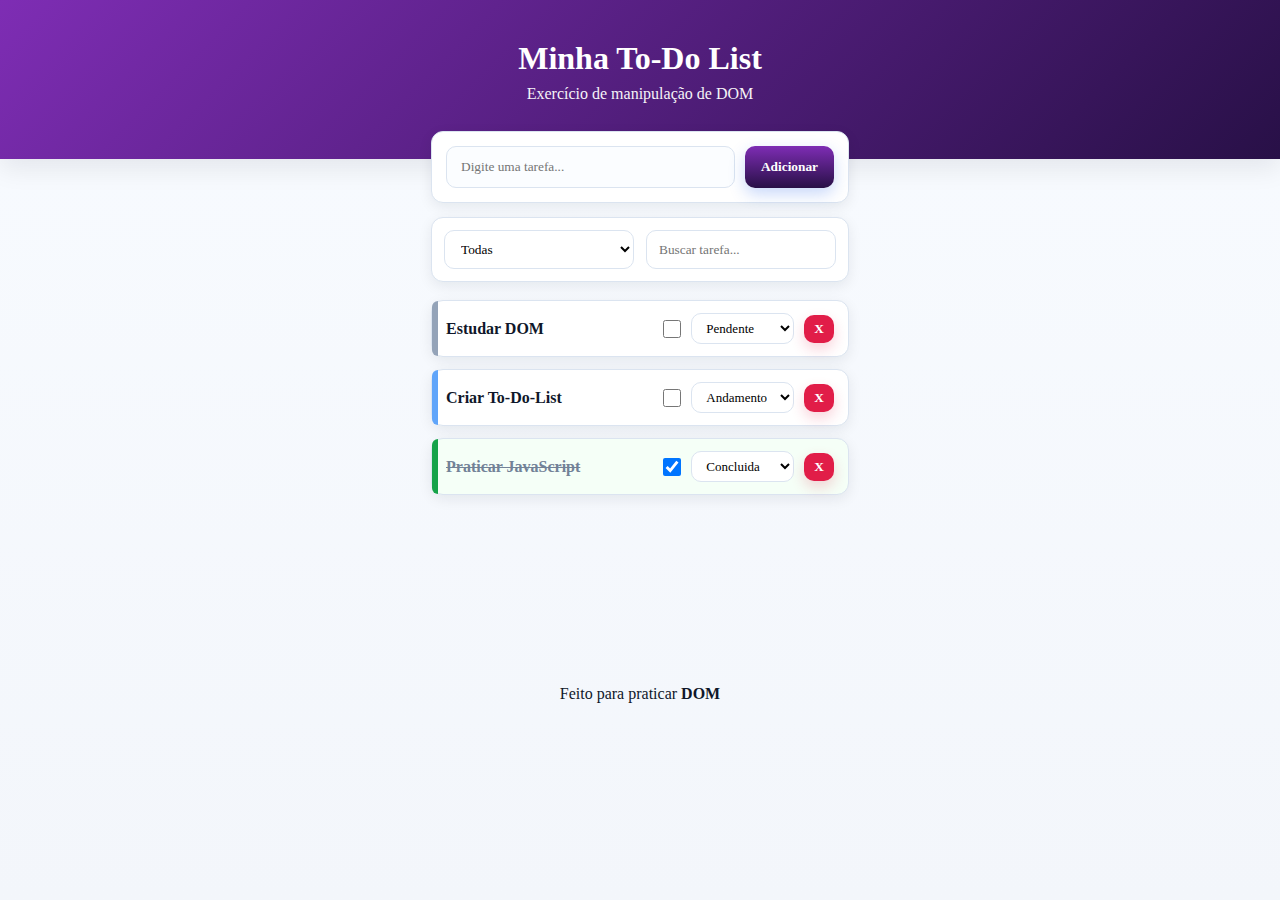
<file: Aula DOM - JS/index.html>
<!doctype html>
<html lang="pt-br">
<head>
  <meta charset="utf-8" />
  <meta name="viewport" content="width=device-width, initial-scale=1" />
  <title>To-Do List</title>
  <link rel="stylesheet" href="styles/style.css" />
</head>
<body>
  <header>
    <h1>Minha To-Do List</h1>
    <p>Exercício de manipulação de DOM</p>
  </header>

  <main>
    <section class="formulario">
      <form id="form-tarefa">
        <input id="titulo" type="text" placeholder="Digite uma tarefa..." required />
        <button type="submit">Adicionar</button>
      </form>
    </section>

    <section class="filtros">
      <select id="filtro-status">
        <option value="todas" selected>Todas</option>
        <option value="pendente">Pendentes</option>
        <option value="andamento">Em andamento</option>
        <option value="concluida">Concluídas</option>
      </select>
      <input id="filtro-busca" type="search" placeholder="Buscar tarefa..." />
    </section>

    <ul id="lista-tarefas" class="lista-tarefas"></ul>
    <p id="vazio" class="vazio">Nenhuma tarefa ainda. Adicione a primeira!</p>
  </main>

  <footer>
    <span>Feito para praticar <strong>DOM</strong></span>
  </footer>
  <script src="scripts/script.js"></script>
</body>
</html>
</file>
<file: Aula DOM - JS/styles/style.css>
/* ===== VARIAVEIS ===== */
:root{
  --bg: #f3f6fb;
  --card: #ffffff;
  --borda: #dbe4f0;
  --texto: #0f172a;
  --vazio: #667085;
  --roxo: #7e2db4;
  --azul-escuro: #2f084e;
  --verde: #16a34a;
  --verm: #e11d48;

  --raio: 12px;
  --sombra-sm: 0 4px 14px rgba(15, 23, 42, .08);
  --sombra-md: 0 10px 24px rgba(2, 6, 23, .08);
}

/* ===== GLOBAIS ===== */
*{ 
  box-sizing: border-box; 
  margin: 0;
  padding: 0;
  font-family: Georgia;
}

body{
  color: var(--texto);
  background: linear-gradient(180deg, #f8fbff, var(--bg));
  height: 100vh;
  display: flex;
  flex-direction: column;
}

/* ===== Cabeçalho com gradiente simples ===== */
header{
  text-align:center;
  padding: 40px 16px 56px;
  color: #fff;
  background: linear-gradient(135deg, var(--roxo), #281047);
  box-shadow: var(--sombra-md);
}

header h1{ 
  font-size: 2rem; 
}

header p{ 
  margin:8px 0 0; 
  opacity:.95; 
}

/* ===== Layout ===== */
main{
  max-width: 720px;
  margin: -28px auto 40px; /* encosta no header */
  padding: 0 16px;
}

/* Cartão genérico */
.card{
  background: var(--card);
  border: 1px solid var(--borda);
  border-radius: var(--raio);
  box-shadow: var(--sombra-sm);
}

/* ===== Formulário ===== */
.formulario{
  padding: 14px;
  margin-bottom: 14px;
  border-radius: var(--raio);
  border: 1px solid var(--borda);
  background: var(--card);
  box-shadow: var(--sombra-sm);
}

#form-tarefa{
  display: grid;
  grid-template-columns: 1fr auto;
  gap: 10px;
}

#form-tarefa input{
  padding: 12px 14px;
  border: 1px solid var(--borda);
  border-radius: 10px;
  background: #fbfdff;
  outline: none; /* linha que aparece em volta do input quando clica nele*/
  transition: border-color .15s ease, box-shadow .15s ease;
}

#form-tarefa input:focus{
  border-color: #93c5fd;           /* azul claro */
  box-shadow: 0 0 0 3px rgba(147,197,253,.4);
}

#form-tarefa button{
  padding: 12px 16px;
  border: 0;
  border-radius: 10px;
  background: linear-gradient(180deg, var(--roxo), #281047);
  color: #fff;
  font-weight: 700;
  cursor: pointer;
  transition: transform .12s ease, box-shadow .15s ease;
  box-shadow: 0 6px 16px rgba(37,99,235,.25);
}

#form-tarefa button:hover{ 
  transform: translateY(-1px); /* ao passar o mouse o botão sobe */
}

#form-tarefa button:active{ 
  transform: translateY(0); /* ao clicar o botão volta para o lugar */
}

/* ===== Filtros ===== */
.filtros{
  margin-bottom: 18px;
  padding: 12px;
  border-radius: var(--raio);
  border: 1px solid var(--borda);
  background: var(--card);
  box-shadow: var(--sombra-sm);
  display: grid;
  grid-template-columns: 1fr 1fr;
  gap: 12px;
}

.filtros select,
.filtros input{
  padding: 10px 12px;
  border: 1px solid var(--borda);
  border-radius: 10px;
  background: #ffffff;
  transition: border-color .15s ease, box-shadow .15s ease;
  outline: none;
}

.filtros select:focus,
.filtros input:focus{
  border-color: #93c5fd;
  box-shadow: 0 0 0 3px rgba(147,197,253,.35);
}

/* ===== Lista ===== */
.lista-tarefas{
  list-style: none;
  display: grid;
  gap: 12px;
}

.tarefa{
  background: var(--card);
  border: 1px solid var(--borda);
  border-radius: 12px;
  padding: 12px 14px;
  display: flex;
  align-items: center;
  justify-content: space-between;
  gap: 12px;
  box-shadow: var(--sombra-sm);
  transition: transform .08s ease, border-color .15s ease, box-shadow .15s ease, background .15s ease;
}

.tarefa:hover{ 
  transform: translateY(-1px); 
  border-color: #cfe0f5; 
  box-shadow: var(--sombra-md); 
}

.tarefa h3{
  font-size:16px;
}

/* barra de status simples (cores) */
.tarefa{ 
  position: relative; 
}

/* BEFORE cria um elemento estilizado que não existe no html.
Precisa do "content" para funcionar */

.tarefa::before{
  content:""; /* cria o box do pseudo-elemento (mesmo vazio) */
  position: absolute; /* posicionar por coordenadas */
  left:0; /* gruda no lado esquedo do topo ate a base */
  top:0; 
  bottom:0;
  width:6px; 
  border-radius:12px 0 0 12px;
}

.pendente::before{ 
  background:#94a3b8; 
}   /* cinza-azulado */

.andamento::before{ 
  background:#60a5fa; 
}  /* azul */

.concluida::before{ 
  background:var(--verde); 
}

.concluida{ 
  background: #f5fff7; 
}

.concluida h3{ 
  text-decoration: line-through; /* linha cortando o texto */
  color:#728297; 
}

/* Ações */
.acao{ 
  display:flex; 
  align-items:center; 
  gap:10px; 
}

/* Checkbox padrão do navegador (sem accent-color) */
.acao input[type="checkbox"]{
  width:18px; 
  height:18px; 
  cursor:pointer;
}

/* Select compacto por tarefa */
.acao select{
  padding: 6px 10px;
  border: 1px solid var(--borda);
  border-radius: 10px;
  background: #fff;
  font-size: 13px;
}

.acao select:focus{
  border-color: #93c5fd;
  box-shadow: 0 0 0 3px rgba(147,197,253,.3);
  outline: none;
}

/* Botão remover sem filter */
button.remover{
  background: var(--verm);
  border: none;
  color: white;
  border-radius: 10px;
  padding: 6px 10px;
  font-weight: 700;
  cursor: pointer;
  transition: transform .12s ease, box-shadow .12s ease, opacity .12s ease;
  box-shadow: 0 6px 14px rgba(225,29,72,.2);
}
.remover:hover{ transform: translateY(-1px); opacity: .95; }
.remover:active{ transform: translateY(0); }

/* Mensagem vazio */
.vazio{
  margin: 14px 0 0;
  text-align: center;
  color: var(--vazio);
  font-size: 14px;
}

footer {
  display: flex;
  justify-content: center;
  margin-top: 150px;
}

/* Responsivo simples */
@media (max-width: 520px){
  #form-tarefa{ grid-template-columns: 1fr; }
  .filtros{ grid-template-columns: 1fr; }
  .tarefa{ align-items: flex-start; }
}
</file>
